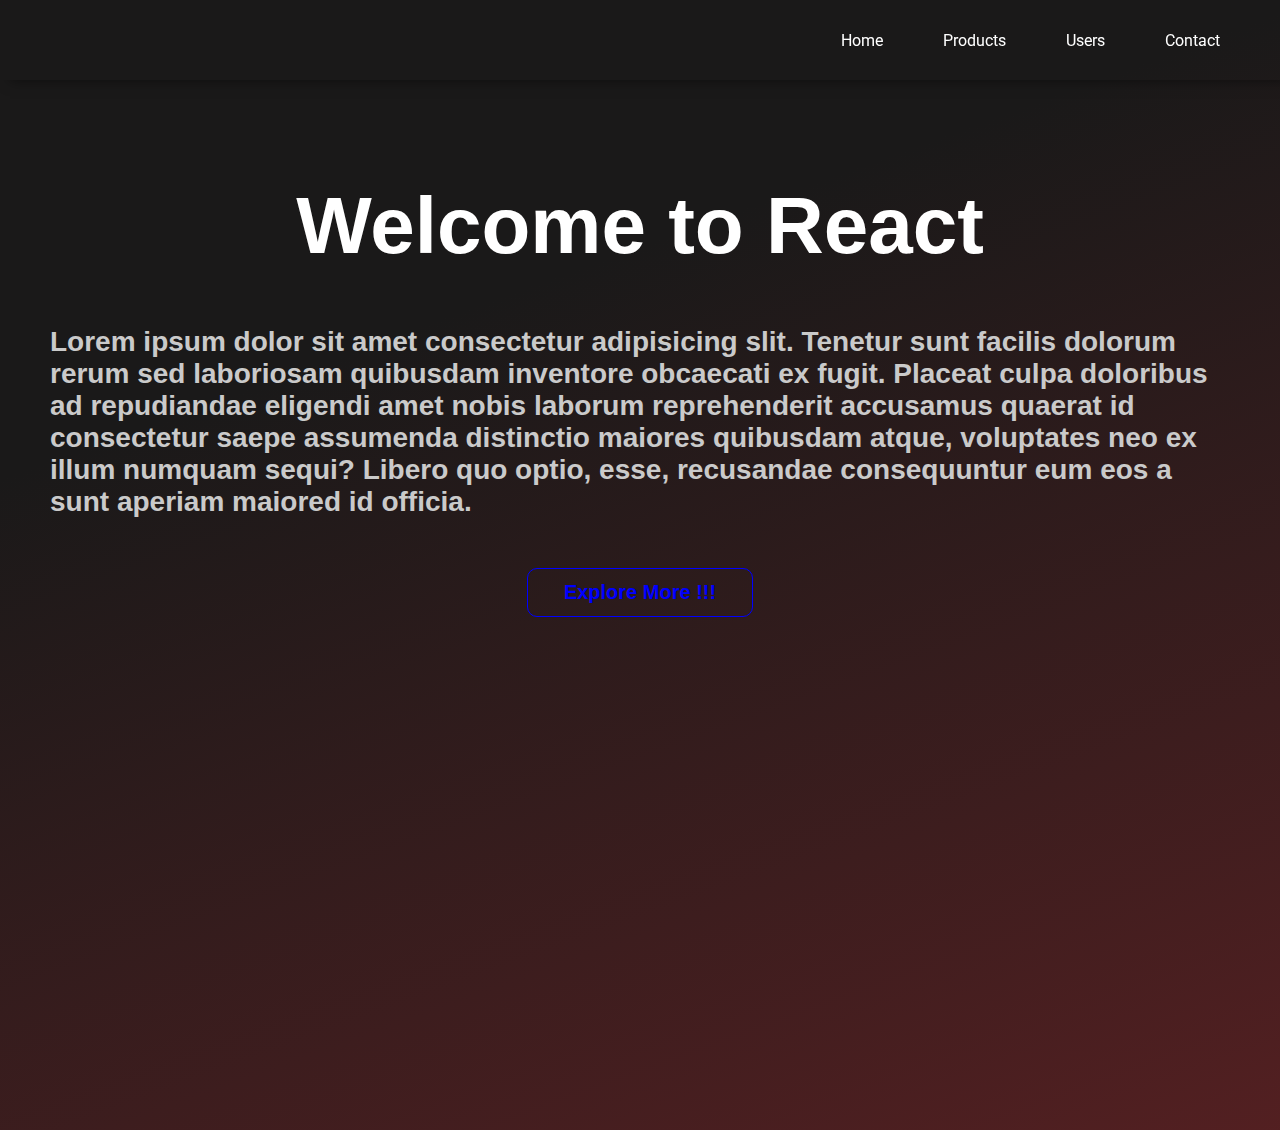
<file: index.html>
<!DOCTYPE html>
<html lang="en">
<head>
    <meta charset="UTF-8">
    <meta http-equiv="X-UA-Compatible" content="IE=edge">
    <meta name="viewport" content="width=device-width, initial-scale=1.0">
    <title>Assignment</title>
    <link rel="preconnect" href="https://fonts.googleapis.com">
    <link rel="preconnect" href="https://fonts.gstatic.com" crossorigin>
    <link href="https://fonts.googleapis.com/css2?family=Roboto&display=swap" rel="stylesheet">
    <link rel="stylesheet" href="style.css">
</head>
<body class="body">
    <div id="nav_bar">
        <div><a href="index.html">Home</a></div>
        <div><a href="product.html">Products</a></div>
        <div><a href="user_page.html">Users</a></div>
        <div><a href="contact.html">Contact</a></div>
    </div>
    <h1 class="h">Welcome to React<h1>
    <div class="para">Lorem ipsum dolor sit amet consectetur adipisicing slit. Tenetur sunt facilis dolorum rerum sed laboriosam quibusdam inventore obcaecati ex fugit. Placeat culpa doloribus ad repudiandae eligendi amet nobis laborum reprehenderit accusamus quaerat id consectetur saepe assumenda distinctio maiores quibusdam atque, voluptates neo ex illum numquam sequi? Libero quo optio, esse, recusandae consequuntur eum eos a sunt aperiam maiored id officia.</div>
    <div class="no_name">Explore More !!!</div>
</body>
</html>
</file>
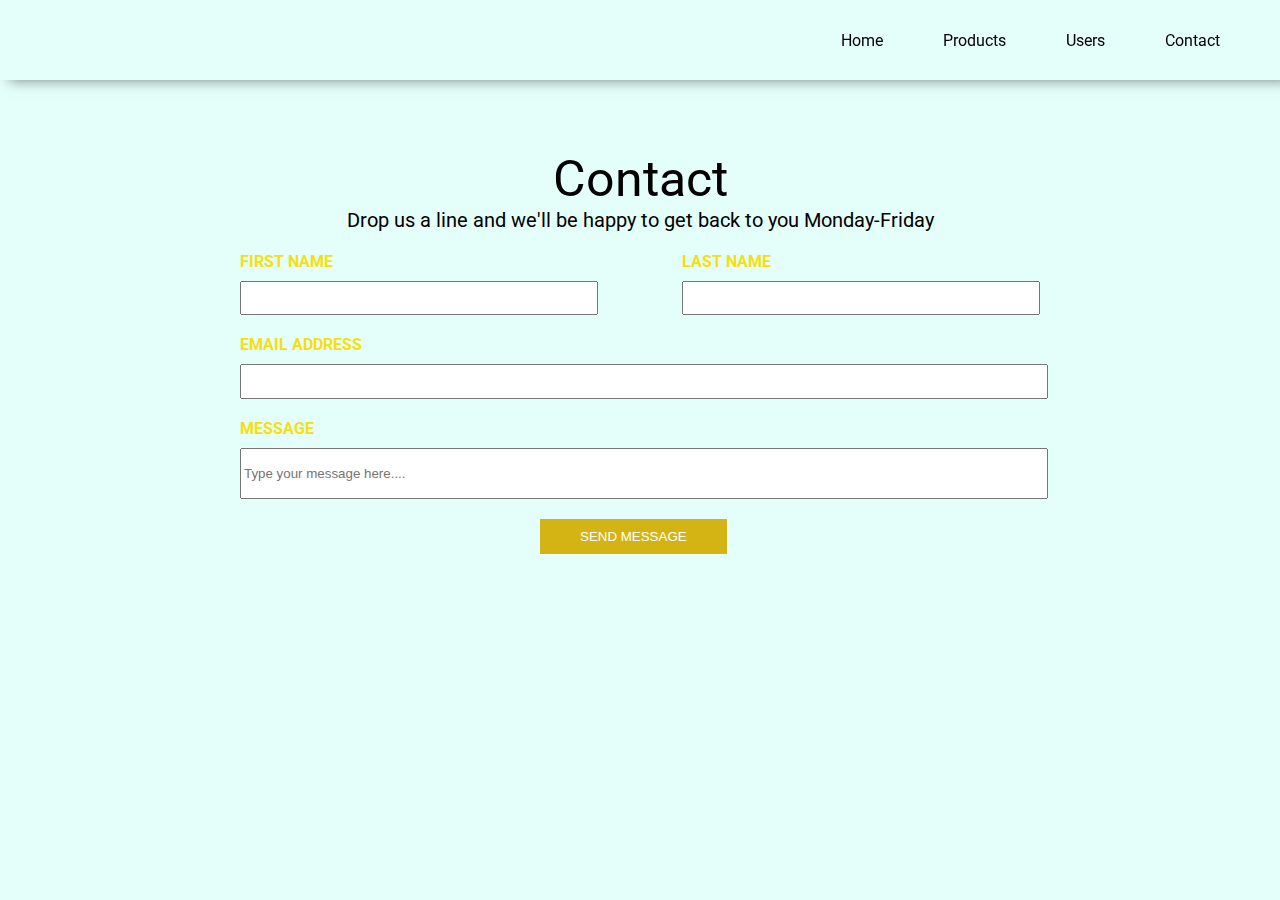
<file: contact.html>
<!DOCTYPE html>
<html lang="en">
<head>
    <meta charset="UTF-8">
    <meta http-equiv="X-UA-Compatible" content="IE=edge">
    <meta name="viewport" content="width=device-width, initial-scale=1.0">
    <title>CONTACT</title>

    <link rel="preconnect" href="https://fonts.googleapis.com">
    <link rel="preconnect" href="https://fonts.gstatic.com" crossorigin>
    <link href="https://fonts.googleapis.com/css2?family=Roboto&display=swap" rel="stylesheet">
    
    <link rel="stylesheet" href="contact.css">
</head>
<body>
    <div id="nav_bar">
        <div><a href="index.html">Home</a></div>
        <div><a href="product.html">Products</a></div>
        <div><a href="user_page.html">Users</a></div>
        <div><a href="contact.html">Contact</a></div>
    </div>

    <div>
        <div class="h1 ">Contact</div>
        <div class="h2">Drop us a line and we'll be happy to get back to you Monday-Friday</div>
    </div>
        <div class="details">
            <div>
                <div class="c">FIRST NAME</div>
                <input class="input1" type="text">
            </div>
            <div>
                <div  class="c">LAST NAME</div>
                <input class="input1" type="text">
            </div>
        </div>
        <div class="no_name1">
            <div>
                <div  class="c">EMAIL ADDRESS</div>
                <input class="input" type="text">
            </div>
            <div style="margin-top: 20px;">
                <div  class="c">MESSAGE</div>
                <input style="height: 45px;" class="input" type="text" placeholder="Type your message here....">
            </div>
        <button>SEND MESSAGE</button>
    </div>

</body>
</html>
</file>
<file: style.css>
.body{
    background: Linear-gradient(160deg,rgb(26, 25, 25) 450px,rgb(123, 36, 39) 150%);
    height: 950px;
    margin: 0px;
    
}
a{
    text-decoration: none;
    color: rgb(255, 255, 255);
}
#nav_bar{
    display: flex;
    justify-content: end;
    align-items: center;
    height: 80px;
    box-shadow: 10px 0px 13px rgba(0,0,0,0.5);
    font-family: Roboto;
    position: fixed;
    top: 0;left: 0;right: 0;
}
#nav_bar div{
    margin-right: 60px;
    cursor: pointer;
}
.h{
    margin-top: 180px;
    text-align: center;
    font-size: 80px;
    font-family: Arial, Helvetica, sans-serif;
    color: white;
}
.para{
    color: rgb(202, 202, 202);
    font-size: 28px;
    font-family: 'Franklin Gothic Medium', 'Arial Narrow', Arial, sans-serif;
    margin: 50px;
}
.no_name{
    padding: 12px;
    font-size: 20px;
    border: 1px solid blue;
    color: blue;
    font-family:Arial, Helvetica, sans-serif;
    text-align: center;
    width: 200px;
    border-radius: 10px;
    margin: 10px auto;
    cursor: pointer;
}
</file>
<file: contact.css>
body{
    background-color: rgba(200, 252, 243, 0.495);
    font-family: Roboto;
}
#nav_bar div a{
    text-decoration: none;
    color: rgb(0, 0, 0);
}
#nav_bar{
    display: flex;
    justify-content: end;
    align-items: center;
    height: 80px;
    box-shadow: 10px 0px 13px rgba(0,0,0,0.5);
    font-family: Roboto;
    position: fixed;
    top: 0;left: 0;right: 0;
}
#nav_bar div{
    margin-right: 60px;
    cursor: pointer;
}
.h1{
    text-align: center;
    margin-top: 150px;
    font-size: 50px;
}
.h2{
    font-size: 20px;
    text-align: center;
}

.details{
    width: 800px;
    margin: 20px auto;
    display: flex;
    justify-content: space-between;
    
}
.no_name1{
    margin: 0px auto;
    width: 800px;
}
.input1{
    width: 350px;
    height: 28px;
}
.input{
    width: 800px;
    height: 29px;
}
button{
    margin-top: 20px;
    margin-left: 300px ;
    padding: 10px 40px;
    border: none;
    background-color: rgb(212, 180, 20);
    color: white;
    cursor: pointer;
}
.c{
    color: rgb(246, 223, 15);
    margin-bottom: 10px;
    font-weight: bold;
}
</file>
